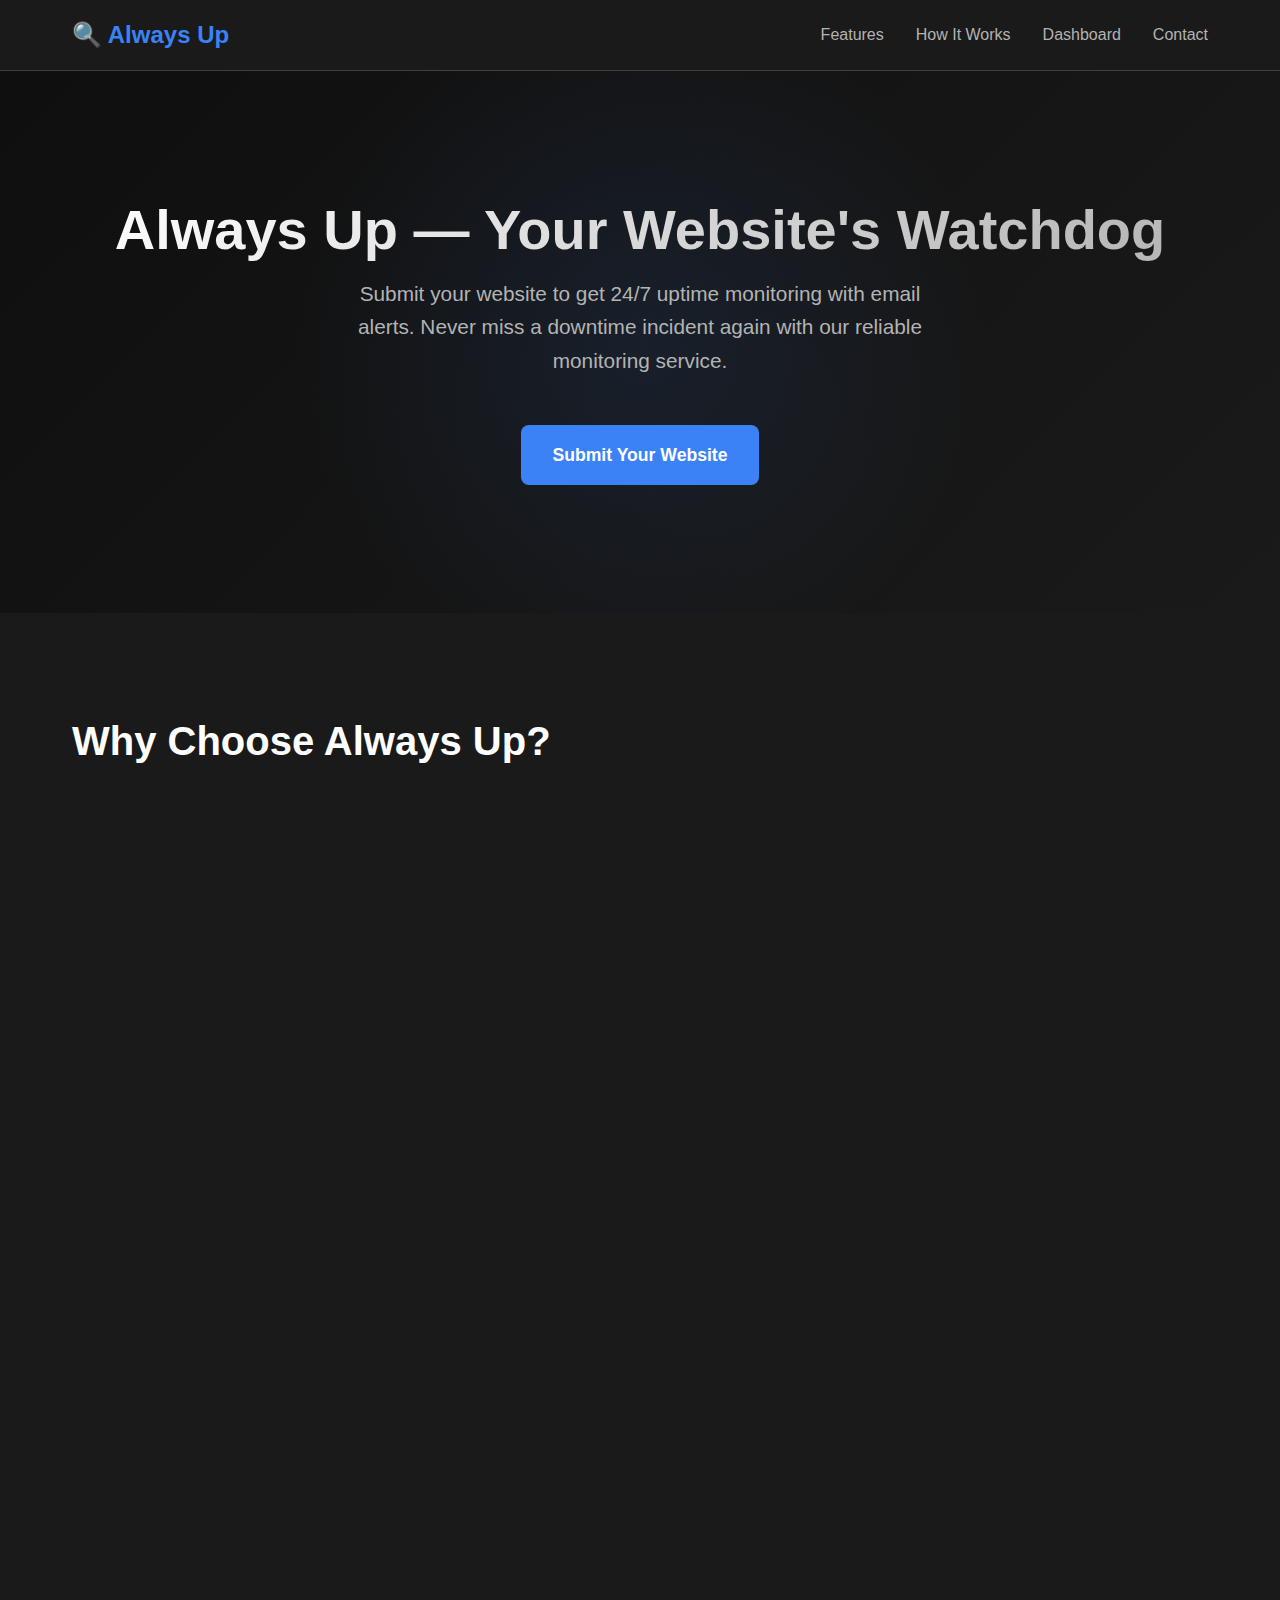
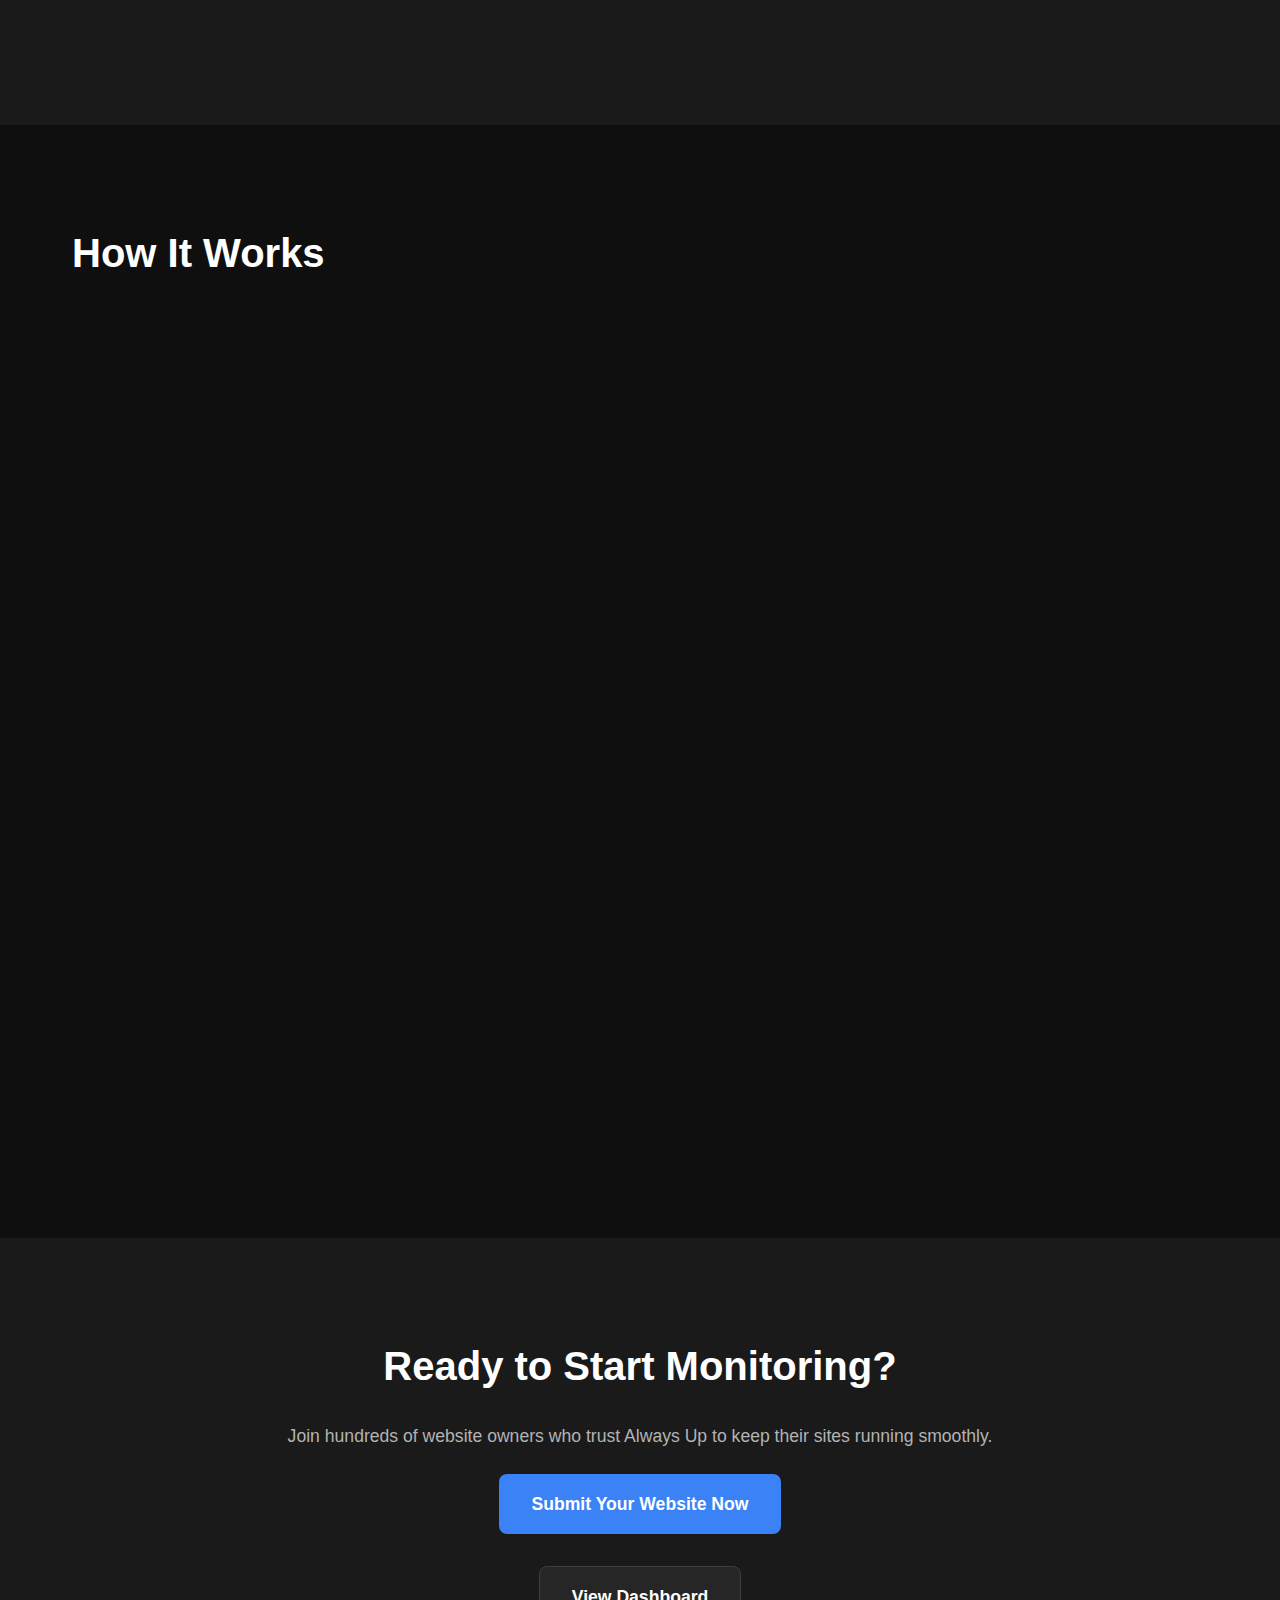
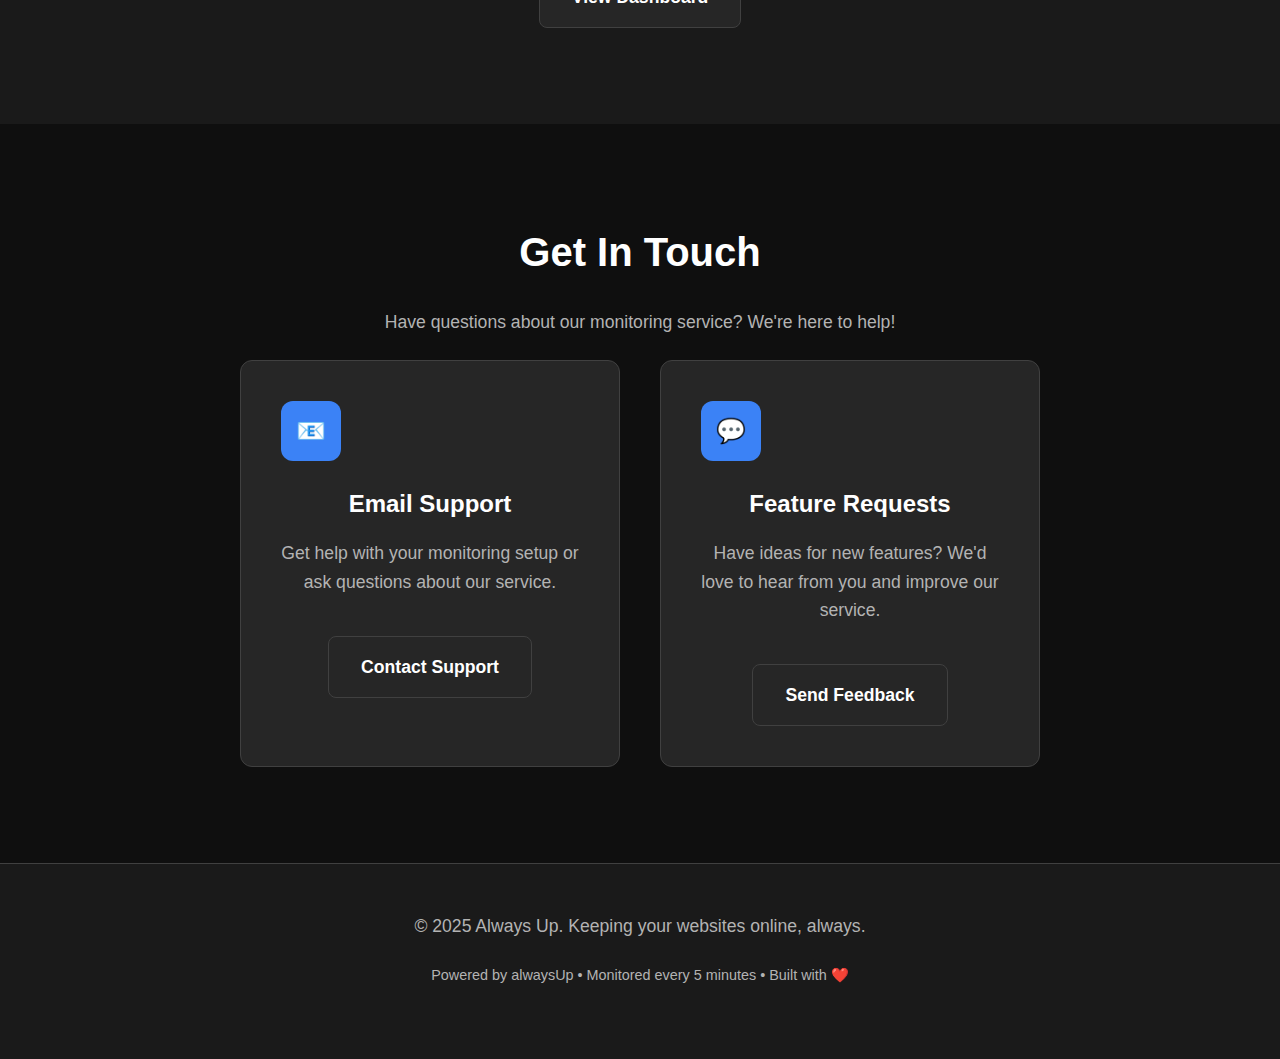
<file: index.html>
<!DOCTYPE html>
<html lang="en">
<head>
    <meta charset="UTF-8">
    <meta name="viewport" content="width=device-width, initial-scale=1.0">
    <title>Always Up — Your Website's Watchdog</title>
    <link rel="stylesheet" href="style.css">
    <link rel="icon" href="data:image/svg+xml,<svg xmlns='http://www.w3.org/2000/svg' viewBox='0 0 100 100'><text y='.9em' font-size='90'>🔍</text></svg>">
</head>
<body>
    <!-- Header -->
    <header class="header">
        <nav class="nav container">
            <a href="index.html" class="logo">
                🔍 Always Up
            </a>
            <ul class="nav-links">
                <li><a href="#features">Features</a></li>
                <li><a href="#how-it-works">How It Works</a></li>
                <li><a href="dashboard.html">Dashboard</a></li>
                <li><a href="#contact">Contact</a></li>
            </ul>
        </nav>
    </header>

    <!-- Hero Section -->
    <section class="hero">
        <div class="container">
            <div class="hero-content fade-in-up">
                <h1>Always Up — Your Website's Watchdog</h1>
                <p>Submit your website to get 24/7 uptime monitoring with email alerts. Never miss a downtime incident again with our reliable monitoring service.</p>
                <a href="https://urlcollect.onrender.com" class="btn" target="_blank" rel="noopener noreferrer">
                    Submit Your Website
                </a>
            </div>
        </div>
    </section>

    <!-- Features Section -->
    <section id="features" class="section section-alt">
        <div class="container">
            <h2>Why Choose Always Up?</h2>
            <div class="features-grid">
                <div class="feature-card fade-in-up">
                    <div class="feature-icon">⚡</div>
                    <h3>Lightning Fast Monitoring</h3>
                    <p>Get instant notifications when your website goes down. Our system checks your site every 5 minutes around the clock.</p>
                </div>
                <div class="feature-card fade-in-up">
                    <div class="feature-icon">📧</div>
                    <h3>Email Alerts</h3>
                    <p>Receive immediate email notifications when downtime is detected, so you can take action quickly to restore your site.</p>
                </div>
                <div class="feature-card fade-in-up">
                    <div class="feature-icon">📊</div>
                    <h3>Real-time Dashboard</h3>
                    <p>Monitor all your websites from a single, beautiful dashboard. View status, uptime statistics, and historical data.</p>
                </div>
                <div class="feature-card fade-in-up">
                    <div class="feature-icon">🔧</div>
                    <h3>Easy Setup</h3>
                    <p>Simply submit your website URL and we'll take care of the rest. No complex configuration or technical setup required.</p>
                </div>
                <div class="feature-card fade-in-up">
                    <div class="feature-icon">🌍</div>
                    <h3>Global Monitoring</h3>
                    <p>Monitor your websites from multiple locations worldwide to ensure accurate uptime detection and reduce false positives.</p>
                </div>
                <div class="feature-card fade-in-up">
                    <div class="feature-icon">📈</div>
                    <h3>Detailed Reports</h3>
                    <p>Get comprehensive uptime reports and analytics to understand your website's performance over time.</p>
                </div>
            </div>
        </div>
    </section>

    <!-- How It Works Section -->
    <section id="how-it-works" class="section">
        <div class="container">
            <h2>How It Works</h2>
            <div class="features-grid">
                <div class="feature-card fade-in-up">
                    <div class="feature-icon">1️⃣</div>
                    <h3>Submit Your Website</h3>
                    <p>Click the "Submit Your Website" button and provide your website URL through our simple form.</p>
                </div>
                <div class="feature-card fade-in-up">
                    <div class="feature-icon">2️⃣</div>
                    <h3>We Add You to Monitoring</h3>
                    <p>Our team reviews your submission and adds your website to our monitoring system within 24 hours.</p>
                </div>
                <div class="feature-card fade-in-up">
                    <div class="feature-icon">3️⃣</div>
                    <h3>24/7 Monitoring Begins</h3>
                    <p>Our automated system starts checking your website every 5 minutes using GitHub Actions for reliability.</p>
                </div>
                <div class="feature-card fade-in-up">
                    <div class="feature-icon">4️⃣</div>
                    <h3>Get Instant Alerts</h3>
                    <p>Receive email notifications immediately when downtime is detected, plus view real-time status on our dashboard.</p>
                </div>
            </div>
        </div>
    </section>

    <!-- CTA Section -->
    <section class="section section-alt">
        <div class="container" style="text-align: center;">
            <h2>Ready to Start Monitoring?</h2>
            <p>Join hundreds of website owners who trust Always Up to keep their sites running smoothly.</p>
            <a href="https://urlcollect.onrender.com" class="btn" target="_blank" rel="noopener noreferrer">
                Submit Your Website Now
            </a>
            <div style="margin-top: 2rem;">
                <a href="dashboard.html" class="btn btn-secondary">
                    View Dashboard
                </a>
            </div>
        </div>
    </section>

    <!-- Contact Section -->
    <section id="contact" class="section">
        <div class="container" style="text-align: center;">
            <h2>Get In Touch</h2>
            <p>Have questions about our monitoring service? We're here to help!</p>
            <div class="features-grid" style="max-width: 800px; margin: 0 auto;">
                <div class="feature-card">
                    <div class="feature-icon">📧</div>
                    <h3>Email Support</h3>
                    <p>Get help with your monitoring setup or ask questions about our service.</p>
                    <a href="mailto:connect.anandm@gmail.com" class="btn btn-secondary" style="margin-top: 1rem;">
                        Contact Support
                    </a>
                </div>
                <div class="feature-card">
                    <div class="feature-icon">💬</div>
                    <h3>Feature Requests</h3>
                    <p>Have ideas for new features? We'd love to hear from you and improve our service.</p>
                    <a href="mailto:connect.anandm@gmail.com" class="btn btn-secondary" style="margin-top: 1rem;">
                        Send Feedback
                    </a>
                </div>
            </div>
        </div>
    </section>

    <!-- Footer -->
    <footer class="footer">
        <div class="container">
            <p>&copy; 2025 Always Up. Keeping your websites online, always.</p>
            <p style="margin-top: 0.5rem; font-size: 0.9rem;">
                Powered by alwaysUp • Monitored every 5 minutes • Built with ❤️
            </p>
        </div>
    </footer>

    <script>
        // Add scroll animations
        const observerOptions = {
            threshold: 0.1,
            rootMargin: '0px 0px -50px 0px'
        };

        const observer = new IntersectionObserver((entries) => {
            entries.forEach(entry => {
                if (entry.isIntersecting) {
                    entry.target.style.opacity = '1';
                    entry.target.style.transform = 'translateY(0)';
                }
            });
        }, observerOptions);

        // Observe all fade-in-up elements
        document.querySelectorAll('.fade-in-up').forEach(el => {
            el.style.opacity = '0';
            el.style.transform = 'translateY(30px)';
            el.style.transition = 'opacity 0.6s ease-out, transform 0.6s ease-out';
            observer.observe(el);
        });

        // Smooth scrolling for anchor links
        document.querySelectorAll('a[href^="#"]').forEach(anchor => {
            anchor.addEventListener('click', function (e) {
                e.preventDefault();
                const target = document.querySelector(this.getAttribute('href'));
                if (target) {
                    target.scrollIntoView({
                        behavior: 'smooth',
                        block: 'start'
                    });
                }
            });
        });
    </script>
</body>
</html>
</file>
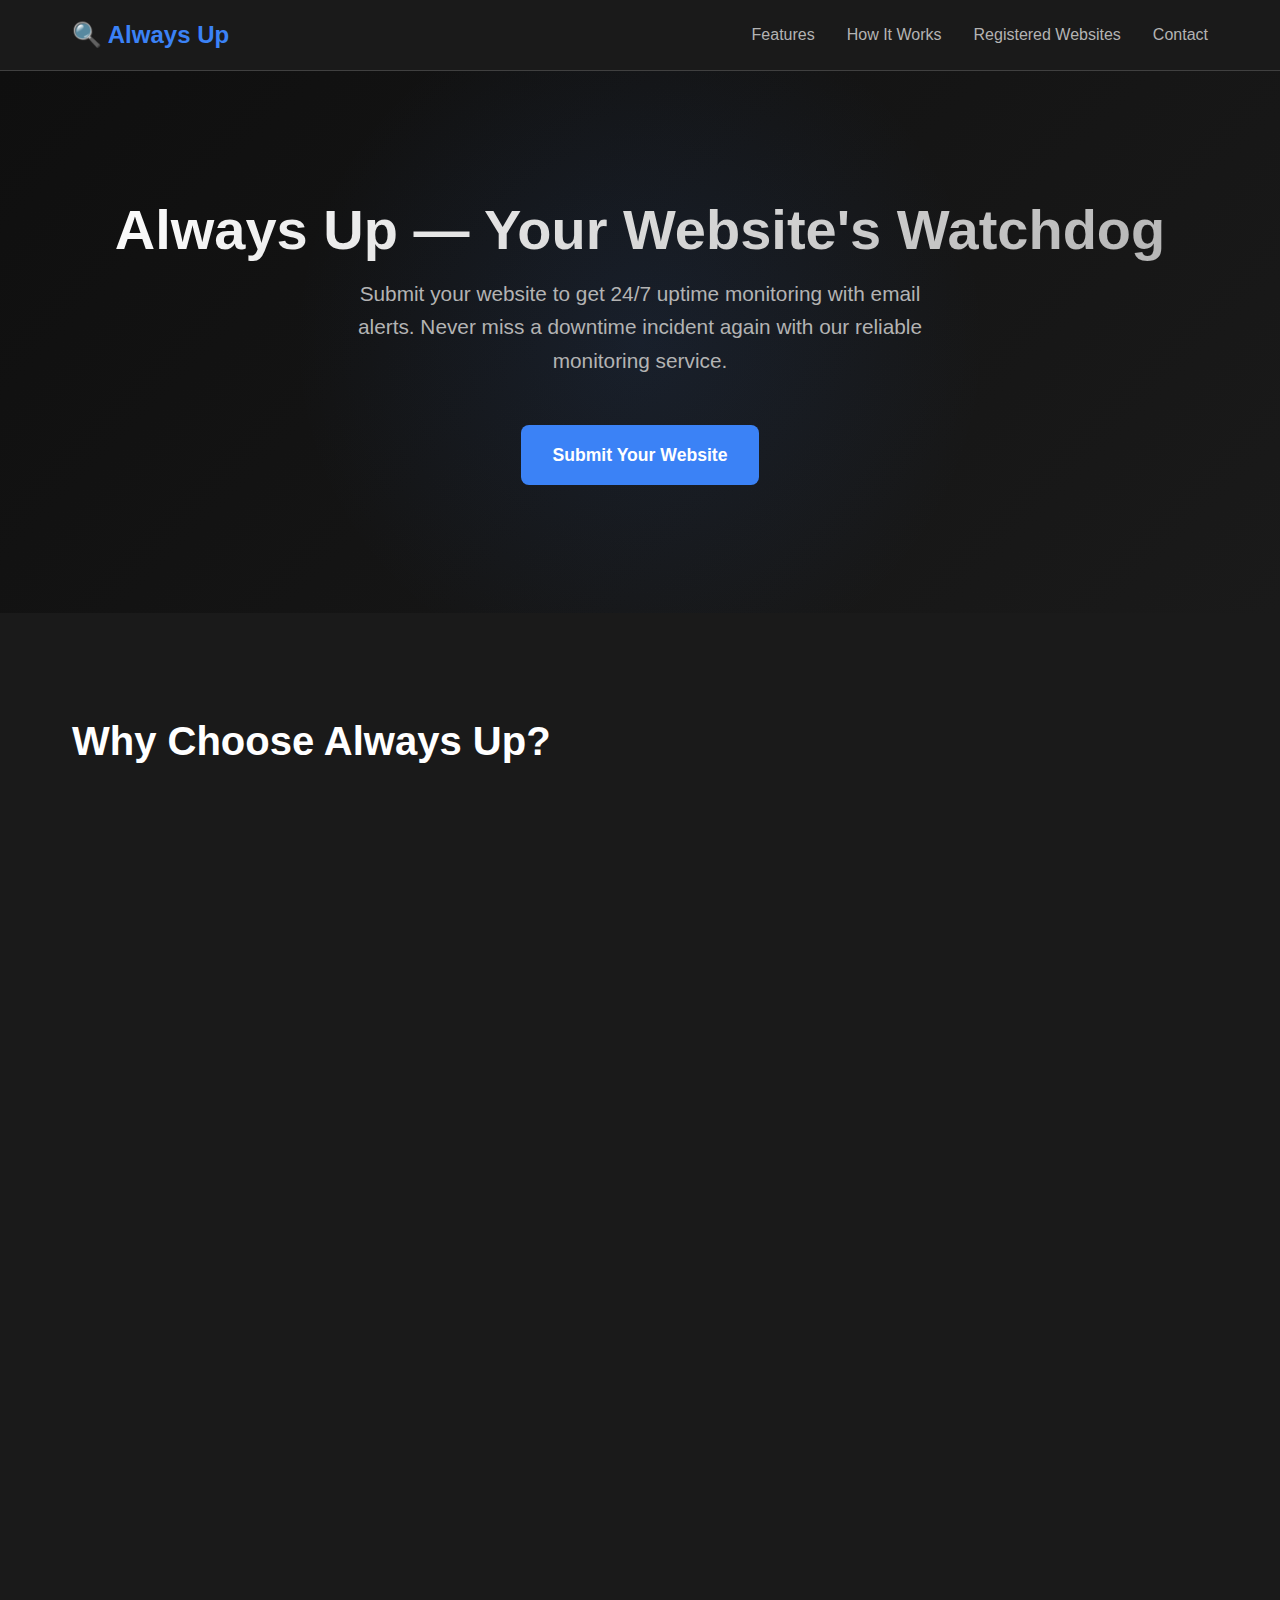
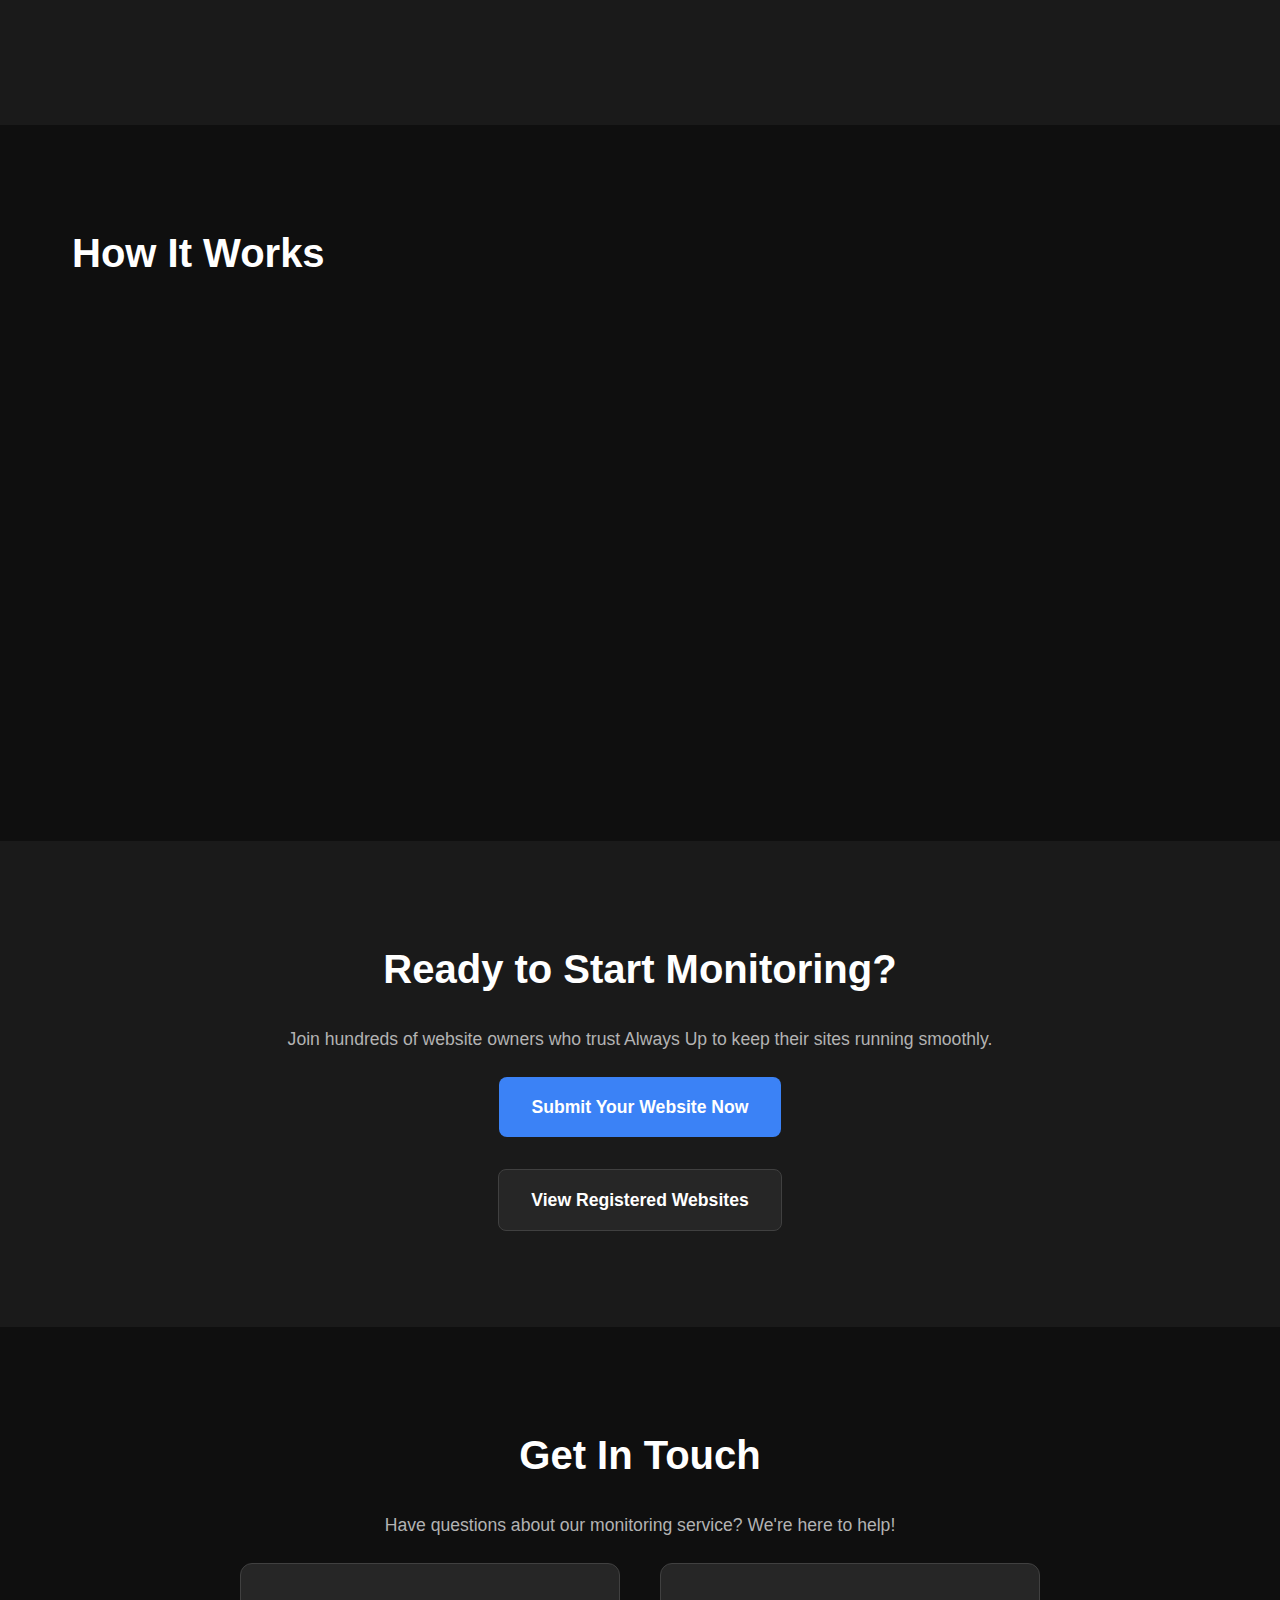
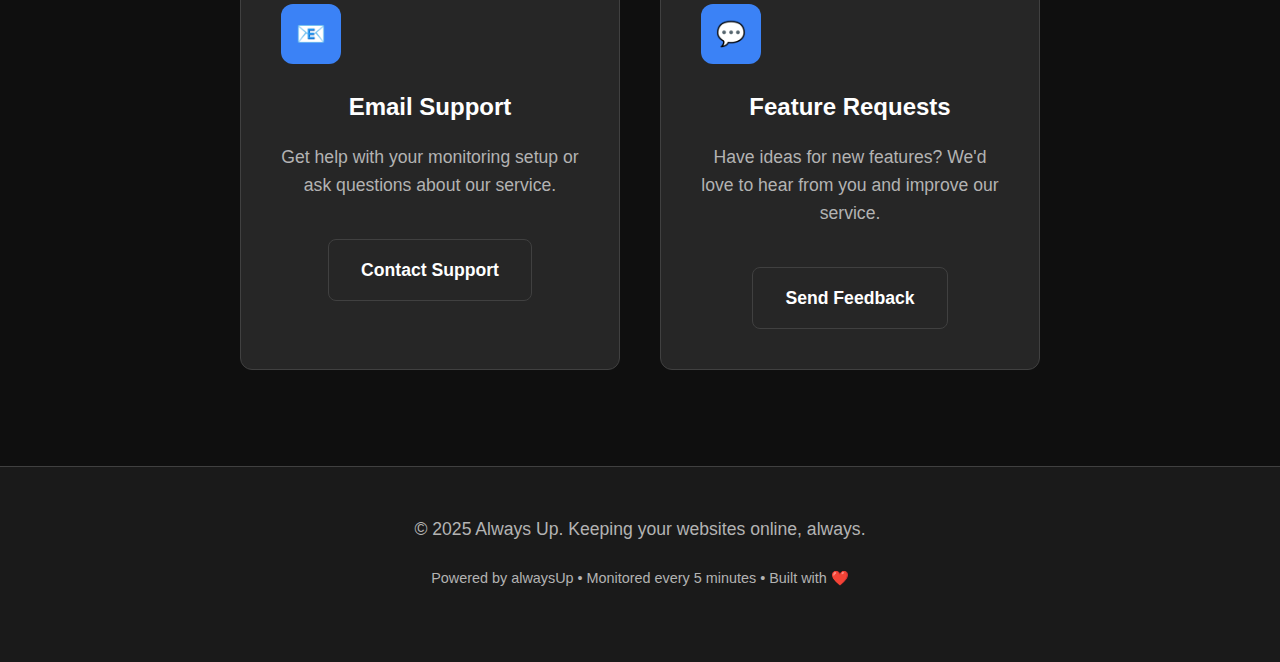
<file: docs/index.html>
<!DOCTYPE html>
<html lang="en">
<head>
    <meta charset="UTF-8">
    <meta name="viewport" content="width=device-width, initial-scale=1.0">
    <title>Always Up — Your Website's Watchdog</title>
    <link rel="stylesheet" href="style.css">
    <link rel="icon" href="data:image/svg+xml,<svg xmlns='http://www.w3.org/2000/svg' viewBox='0 0 100 100'><text y='.9em' font-size='90'>🔍</text></svg>">
</head>
<body>
    <!-- Header -->
    <header class="header">
        <nav class="nav container">
            <a href="index.html" class="logo">
                🔍 Always Up
            </a>
            <ul class="nav-links">
                <li><a href="#features">Features</a></li>
                <li><a href="#how-it-works">How It Works</a></li>
                <li><a href="https://connectanandm.github.io/alwaysUp/sites.json" target="_blank">Registered Websites</a></li>
                <li><a href="#contact">Contact</a></li>
            </ul>
        </nav>
    </header>

    <!-- Hero Section -->
    <section class="hero">
        <div class="container">
            <div class="hero-content fade-in-up">
                <h1>Always Up — Your Website's Watchdog</h1>
                <p>Submit your website to get 24/7 uptime monitoring with email alerts. Never miss a downtime incident again with our reliable monitoring service.</p>
                <a href="https://urlcollect.onrender.com" class="btn" target="_blank" rel="noopener noreferrer">
                    Submit Your Website
                </a>
            </div>
        </div>
    </section>

    <!-- Features Section -->
    <section id="features" class="section section-alt">
        <div class="container">
            <h2>Why Choose Always Up?</h2>
            <div class="features-grid">
                <div class="feature-card fade-in-up">
                    <div class="feature-icon">⚡</div>
                    <h3>Lightning Fast Monitoring</h3>
                    <p>Get instant notifications when your website goes down. Our system checks your site every 5 minutes around the clock.</p>
                </div>
                <div class="feature-card fade-in-up">
                    <div class="feature-icon">📧</div>
                    <h3>Email Alerts</h3>
                    <p>Receive immediate email notifications when downtime is detected, so you can take action quickly to restore your site.</p>
                </div>
                <div class="feature-card fade-in-up">
                    <div class="feature-icon">📊</div>
                    <h3>Real-time Dashboard</h3>
                    <p>Monitor all your websites from a single, beautiful dashboard. View status, uptime statistics, and historical data.</p>
                </div>
                <div class="feature-card fade-in-up">
                    <div class="feature-icon">🔧</div>
                    <h3>Easy Setup</h3>
                    <p>Simply submit your website URL and we'll take care of the rest. No complex configuration or technical setup required.</p>
                </div>
                <div class="feature-card fade-in-up">
                    <div class="feature-icon">🌍</div>
                    <h3>Global Monitoring</h3>
                    <p>Monitor your websites from multiple locations worldwide to ensure accurate uptime detection and reduce false positives.</p>
                </div>
                <div class="feature-card fade-in-up">
                    <div class="feature-icon">📈</div>
                    <h3>Detailed Reports</h3>
                    <p>Get comprehensive uptime reports and analytics to understand your website's performance over time.</p>
                </div>
            </div>
        </div>
    </section>

    <!-- How It Works Section -->
    <section id="how-it-works" class="section">
        <div class="container">
            <h2>How It Works</h2>
            <div class="features-grid">
                <div class="feature-card fade-in-up">
                    <div class="feature-icon">1️⃣</div>
                    <h3>Submit Your Website</h3>
                    <p>Click the "Submit Your Website" button and provide your website URL through our simple form.</p>
                </div>
                <div class="feature-card fade-in-up">
                    <div class="feature-icon">2️⃣</div>
                    <h3>We Add You to Monitoring</h3>
                    <p>Our team reviews your submission and adds your website to our monitoring system within 24 hours.</p>
                </div>
                <div class="feature-card fade-in-up">
                    <div class="feature-icon">3️⃣</div>
                    <h3>24/7 Monitoring Begins</h3>
                    <p>Our automated system starts checking your website every 5 minutes using GitHub Actions for reliability.</p>
                </div>
            </div>
        </div>
    </section>

    <!-- CTA Section -->
    <section class="section section-alt">
        <div class="container" style="text-align: center;">
            <h2>Ready to Start Monitoring?</h2>
            <p>Join hundreds of website owners who trust Always Up to keep their sites running smoothly.</p>
            <a href="https://urlcollect.onrender.com" class="btn" target="_blank" rel="noopener noreferrer">
                Submit Your Website Now
            </a>
            <div style="margin-top: 2rem;">
                <a href="https://connectanandm.github.io/alwaysUp/sites.json" target="_blank" class="btn btn-secondary">
                    View Registered Websites
                </a>
            </div>
        </div>
    </section>

    <!-- Contact Section -->
    <section id="contact" class="section">
        <div class="container" style="text-align: center;">
            <h2>Get In Touch</h2>
            <p>Have questions about our monitoring service? We're here to help!</p>
            <div class="features-grid" style="max-width: 800px; margin: 0 auto;">
                <div class="feature-card">
                    <div class="feature-icon">📧</div>
                    <h3>Email Support</h3>
                    <p>Get help with your monitoring setup or ask questions about our service.</p>
                    <a href="mailto:connect.anandm@gmail.com" class="btn btn-secondary" style="margin-top: 1rem;">
                        Contact Support
                    </a>
                </div>
                <div class="feature-card">
                    <div class="feature-icon">💬</div>
                    <h3>Feature Requests</h3>
                    <p>Have ideas for new features? We'd love to hear from you and improve our service.</p>
                    <a href="mailto:connect.anandm@gmail.com" class="btn btn-secondary" style="margin-top: 1rem;">
                        Send Feedback
                    </a>
                </div>
            </div>
        </div>
    </section>

    <!-- Footer -->
    <footer class="footer">
        <div class="container">
            <p>&copy; 2025 Always Up. Keeping your websites online, always.</p>
            <p style="margin-top: 0.5rem; font-size: 0.9rem;">
                Powered by alwaysUp • Monitored every 5 minutes • Built with ❤️
            </p>
        </div>
    </footer>

    <script>
        // Add scroll animations
        const observerOptions = {
            threshold: 0.1,
            rootMargin: '0px 0px -50px 0px'
        };

        const observer = new IntersectionObserver((entries) => {
            entries.forEach(entry => {
                if (entry.isIntersecting) {
                    entry.target.style.opacity = '1';
                    entry.target.style.transform = 'translateY(0)';
                }
            });
        }, observerOptions);

        // Observe all fade-in-up elements
        document.querySelectorAll('.fade-in-up').forEach(el => {
            el.style.opacity = '0';
            el.style.transform = 'translateY(30px)';
            el.style.transition = 'opacity 0.6s ease-out, transform 0.6s ease-out';
            observer.observe(el);
        });

        // Smooth scrolling for anchor links
        document.querySelectorAll('a[href^="#"]').forEach(anchor => {
            anchor.addEventListener('click', function (e) {
                e.preventDefault();
                const target = document.querySelector(this.getAttribute('href'));
                if (target) {
                    target.scrollIntoView({
                        behavior: 'smooth',
                        block: 'start'
                    });
                }
            });
        });
    </script>
</body>
</html>
</file>
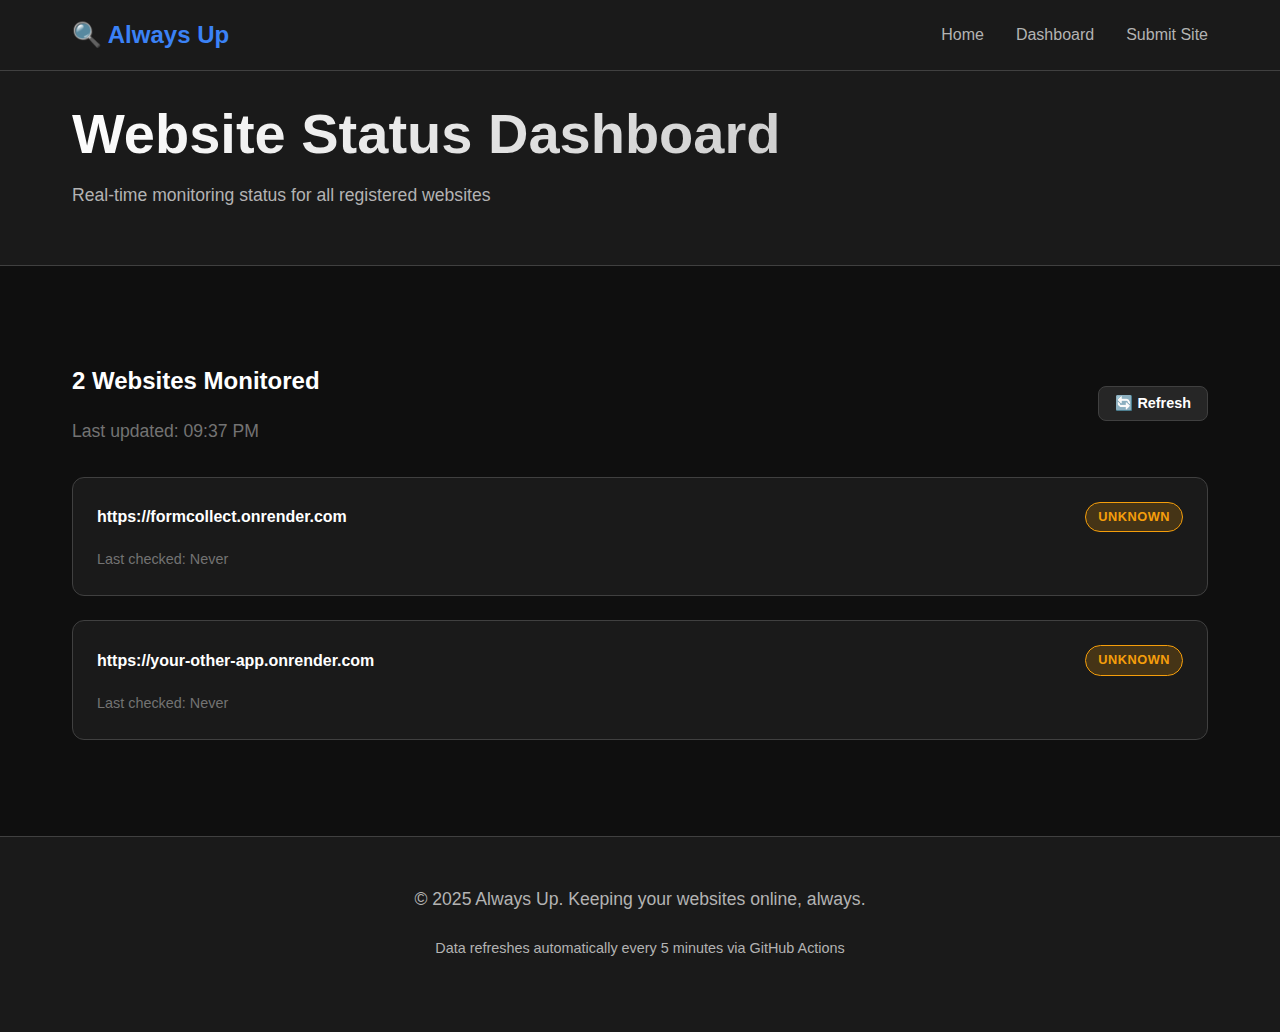
<file: dashboard.html>
<!DOCTYPE html>
<html lang="en">
<head>
    <meta charset="UTF-8">
    <meta name="viewport" content="width=device-width, initial-scale=1.0">
    <title>Dashboard — Always Up</title>
    <link rel="stylesheet" href="style.css">
    <link rel="icon" href="data:image/svg+xml,<svg xmlns='http://www.w3.org/2000/svg' viewBox='0 0 100 100'><text y='.9em' font-size='90'>📊</text></svg>">
</head>
<body>
    <!-- Header -->
    <header class="header">
        <nav class="nav container">
            <a href="index.html" class="logo">
                🔍 Always Up
            </a>
            <ul class="nav-links">
                <li><a href="index.html">Home</a></li>
                <li><a href="dashboard.html">Dashboard</a></li>
                <li><a href="https://urlcollect.onrender.com" target="_blank">Submit Site</a></li>
            </ul>
        </nav>
    </header>

    <!-- Dashboard Header -->
    <section class="dashboard-header">
        <div class="container">
            <h1>Website Status Dashboard</h1>
            <p>Real-time monitoring status for all registered websites</p>
        </div>
    </section>

    <!-- Dashboard Content -->
    <section class="section">
        <div class="container">
            <div class="dashboard-controls">
                <div>
                    <h3 id="status-count">Loading...</h3>
                    <p style="color: var(--text-muted); margin: 0;">Last updated: <span id="last-updated">Never</span></p>
                </div>
                <button id="refresh-btn" class="btn btn-secondary refresh-btn">
                    🔄 Refresh
                </button>
            </div>

            <!-- Loading State -->
            <div id="loading" class="loading">
                <div class="pulse">🔄 Loading website status...</div>
            </div>

            <!-- Error State -->
            <div id="error" class="error" style="display: none;">
                <h3>⚠️ Unable to Load Data</h3>
                <p>We couldn't fetch the website status data. This might be because:</p>
                <ul style="text-align: left; max-width: 400px; margin: 1rem auto;">
                    <li>The sites.json file doesn't exist yet</li>
                    <li>No websites have been added to monitoring</li>
                    <li>There's a network connectivity issue</li>
                </ul>
                <button id="retry-btn" class="btn" style="margin-top: 1rem;">
                    Try Again
                </button>
            </div>

            <!-- Status Grid -->
            <div id="status-grid" class="status-grid" style="display: none;">
                <!-- Dynamic content will be inserted here -->
            </div>

            <!-- Empty State -->
            <div id="empty-state" class="loading" style="display: none;">
                <h3>🌟 No Websites Being Monitored Yet</h3>
                <p>Start monitoring your first website by submitting it through our form.</p>
                <a href="https://urlcollect.onrender.com" class="btn" target="_blank" style="margin-top: 1rem;">
                    Submit Your Website
                </a>
            </div>
        </div>
    </section>

    <!-- Footer -->
    <footer class="footer">
        <div class="container">
            <p>&copy; 2025 Always Up. Keeping your websites online, always.</p>
            <p style="margin-top: 0.5rem; font-size: 0.9rem;">
                Data refreshes automatically every 5 minutes via GitHub Actions
            </p>
        </div>
    </footer>

    <script>
        class DashboardManager {
            constructor() {
                this.refreshBtn = document.getElementById('refresh-btn');
                this.statusGrid = document.getElementById('status-grid');
                this.loading = document.getElementById('loading');
                this.error = document.getElementById('error');
                this.emptyState = document.getElementById('empty-state');
                this.statusCount = document.getElementById('status-count');
                this.lastUpdated = document.getElementById('last-updated');
                this.retryBtn = document.getElementById('retry-btn');
                
                this.initializeEventListeners();
                this.loadData();
                
                // Auto refresh every 2 minutes
                setInterval(() => this.loadData(), 120000);
            }
            
            initializeEventListeners() {
                this.refreshBtn.addEventListener('click', () => this.loadData());
                this.retryBtn.addEventListener('click', () => this.loadData());
            }
            
            async loadData() {
                this.showLoading();
                this.updateRefreshButton(true);
                
                try {
                    const response = await fetch(
    location.hostname.includes('github.io')
        ? 'https://raw.githubusercontent.com/connectsanand/alwaysUp/main/sites.json'
        : '/sites.json'
);

                    
                    if (!response.ok) {
                        throw new Error(`HTTP ${response.status}: ${response.statusText}`);
                    }
                    
                    const data = await response.json();
                    
                    if (!data || (!Array.isArray(data) && !data.sites)) {
                        throw new Error('Invalid data format');
                    }
                    
                    // Handle both array format and object with sites property
                    const sites = Array.isArray(data) ? data : (data.sites || []);
                    
                    if (sites.length === 0) {
                        this.showEmptyState();
                    } else {
                        this.renderSites(sites);
                        this.showStatusGrid();
                    }
                    
                    this.updateLastRefreshed();
                    
                } catch (error) {
                    console.error('Error loading sites data:', error);
                    this.showError();
                } finally {
                    this.updateRefreshButton(false);
                }
            }
            
            renderSites(sites) {
                const sitesHTML = sites.map(site => this.createSiteCard(site)).join('');
                this.statusGrid.innerHTML = sitesHTML;
                this.statusCount.textContent = `${sites.length} Website${sites.length !== 1 ? 's' : ''} Monitored`;
            }
            
            createSiteCard(site) {
                // Handle different possible data structures
                const url = site.url || site.site || site.domain || site.name || 'Unknown URL';
                const status = this.determineStatus(site);
                const lastChecked = this.formatLastChecked(site);
                const responseTime = this.getResponseTime(site);
                
                return `
                    <div class="status-card fade-in-up">
                        <div class="status-header">
                            <div class="site-url">${this.escapeHtml(url)}</div>
                            <div class="status-badge ${status.class}">${status.text}</div>
                        </div>
                        <div class="status-details">
                            <span>Last checked: ${lastChecked}</span>
                            ${responseTime ? `<span>Response time: ${responseTime}</span>` : ''}
                        </div>
                    </div>
                `;
            }
            
            determineStatus(site) {
                // Check various possible status indicators
                if (site.status === 'up' || site.status === 'online' || site.up === true) {
                    return { class: 'status-up', text: 'Up' };
                } else if (site.status === 'down' || site.status === 'offline' || site.up === false) {
                    return { class: 'status-down', text: 'Down' };
                } else {
                    return { class: 'status-unknown', text: 'Unknown' };
                }
            }
            
            formatLastChecked(site) {
                const lastChecked = site.lastChecked || site.last_checked || site.timestamp || site.updated;
                
                if (!lastChecked) {
                    return 'Never';
                }
                
                try {
                    const date = new Date(lastChecked);
                    if (isNaN(date.getTime())) {
                        return 'Invalid date';
                    }
                    
                    const now = new Date();
                    const diffMs = now - date;
                    const diffMins = Math.floor(diffMs / 60000);
                    
                    if (diffMins < 1) {
                        return 'Just now';
                    } else if (diffMins < 60) {
                        return `${diffMins} min${diffMins !== 1 ? 's' : ''} ago`;
                    } else if (diffMins < 1440) {
                        const hours = Math.floor(diffMins / 60);
                        return `${hours} hour${hours !== 1 ? 's' : ''} ago`;
                    } else {
                        return date.toLocaleDateString() + ' ' + date.toLocaleTimeString([], {hour: '2-digit', minute:'2-digit'});
                    }
                } catch (error) {
                    return 'Invalid date';
                }
            }
            
            getResponseTime(site) {
                const responseTime = site.responseTime || site.response_time || site.ping;
                if (responseTime && typeof responseTime === 'number') {
                    return `${responseTime}ms`;
                }
                return null;
            }
            
            escapeHtml(text) {
                const div = document.createElement('div');
                div.textContent = text;
                return div.innerHTML;
            }
            
            showLoading() {
                this.hideAllStates();
                this.loading.style.display = 'block';
            }
            
            showError() {
                this.hideAllStates();
                this.error.style.display = 'block';
                this.statusCount.textContent = 'Unable to load data';
            }
            
            showEmptyState() {
                this.hideAllStates();
                this.emptyState.style.display = 'block';
                this.statusCount.textContent = 'No websites monitored';
            }
            
            showStatusGrid() {
                this.hideAllStates();
                this.statusGrid.style.display = 'grid';
                
                // Trigger animations for new cards
                setTimeout(() => {
                    document.querySelectorAll('.status-card').forEach((card, index) => {
                        setTimeout(() => {
                            card.style.opacity = '1';
                            card.style.transform = 'translateY(0)';
                        }, index * 100);
                    });
                }, 50);
            }
            
            hideAllStates() {
                this.loading.style.display = 'none';
                this.error.style.display = 'none';
                this.emptyState.style.display = 'none';
                this.statusGrid.style.display = 'none';
            }
            
            updateRefreshButton(loading) {
                if (loading) {
                    this.refreshBtn.textContent = '🔄 Refreshing...';
                    this.refreshBtn.disabled = true;
                    this.refreshBtn.style.opacity = '0.6';
                } else {
                    this.refreshBtn.textContent = '🔄 Refresh';
                    this.refreshBtn.disabled = false;
                    this.refreshBtn.style.opacity = '1';
                }
            }
            
            updateLastRefreshed() {
                const now = new Date();
                this.lastUpdated.textContent = now.toLocaleTimeString([], {hour: '2-digit', minute:'2-digit'});
            }
        }
        
        // Initialize dashboard when DOM is loaded
        document.addEventListener('DOMContentLoaded', () => {
            new DashboardManager();
        });
        
        // Add CSS for card animations
        const style = document.createElement('style');
        style.textContent = `
            .status-card {
                opacity: 0;
                transform: translateY(20px);
                transition: opacity 0.4s ease-out, transform 0.4s ease-out;
            }
        `;
        document.head.appendChild(style);
    </script>
</body>
</html>
</file>
<file: style.css>
/* Reset and Base Styles */
* {
    margin: 0;
    padding: 0;
    box-sizing: border-box;
  }
  
  :root {
    /* Dark theme color palette */
    --bg-primary: #0f0f0f;
    --bg-secondary: #1a1a1a;
    --bg-tertiary: #262626;
    --text-primary: #ffffff;
    --text-secondary: #b3b3b3;
    --text-muted: #737373;
    --accent-primary: #3b82f6;
    --accent-hover: #2563eb;
    --success: #10b981;
    --error: #ef4444;
    --warning: #f59e0b;
    --border: #404040;
    --shadow: rgba(0, 0, 0, 0.5);
  }
  
  body {
    font-family: -apple-system, BlinkMacSystemFont, 'Segoe UI', Roboto, 'Helvetica Neue', Arial, sans-serif;
    background-color: var(--bg-primary);
    color: var(--text-primary);
    line-height: 1.6;
    overflow-x: hidden;
  }
  
  /* Typography */
  h1 {
    font-size: 3.5rem;
    font-weight: 800;
    line-height: 1.1;
    background: linear-gradient(135deg, var(--text-primary) 0%, var(--text-secondary) 100%);
    -webkit-background-clip: text;
    -webkit-text-fill-color: transparent;
    background-clip: text;
    margin-bottom: 1rem;
  }
  
  h2 {
    font-size: 2.5rem;
    font-weight: 700;
    margin-bottom: 1.5rem;
    color: var(--text-primary);
  }
  
  h3 {
    font-size: 1.5rem;
    font-weight: 600;
    margin-bottom: 1rem;
    color: var(--text-primary);
  }
  
  p {
    font-size: 1.1rem;
    color: var(--text-secondary);
    margin-bottom: 1.5rem;
  }
  
  /* Layout Components */
  .container {
    max-width: 1200px;
    margin: 0 auto;
    padding: 0 2rem;
  }
  
  .section {
    padding: 6rem 0;
  }
  
  .section-alt {
    background-color: var(--bg-secondary);
  }
  
  /* Header */
  .header {
    background-color: var(--bg-secondary);
    padding: 1rem 0;
    border-bottom: 1px solid var(--border);
    position: sticky;
    top: 0;
    z-index: 100;
    backdrop-filter: blur(10px);
  }
  
  .nav {
    display: flex;
    justify-content: space-between;
    align-items: center;
  }
  
  .logo {
    font-size: 1.5rem;
    font-weight: 700;
    color: var(--accent-primary);
    text-decoration: none;
    display: flex;
    align-items: center;
    gap: 0.5rem;
  }
  
  .nav-links {
    display: flex;
    gap: 2rem;
    list-style: none;
  }
  
  .nav-links a {
    color: var(--text-secondary);
    text-decoration: none;
    font-weight: 500;
    transition: color 0.3s ease;
  }
  
  .nav-links a:hover {
    color: var(--text-primary);
  }
  
  /* Buttons */
  .btn {
    display: inline-block;
    padding: 1rem 2rem;
    background-color: var(--accent-primary);
    color: white;
    text-decoration: none;
    border: none;
    border-radius: 8px;
    font-weight: 600;
    font-size: 1.1rem;
    cursor: pointer;
    transition: all 0.3s ease;
    text-align: center;
  }
  
  .btn:hover {
    background-color: var(--accent-hover);
    transform: translateY(-2px);
    box-shadow: 0 10px 25px rgba(59, 130, 246, 0.3);
  }
  
  .btn-secondary {
    background-color: var(--bg-tertiary);
    color: var(--text-primary);
    border: 1px solid var(--border);
  }
  
  .btn-secondary:hover {
    background-color: var(--border);
    transform: translateY(-2px);
    box-shadow: 0 10px 25px var(--shadow);
  }
  
  /* Hero Section */
  .hero {
    text-align: center;
    padding: 8rem 0;
    background: linear-gradient(135deg, var(--bg-primary) 0%, var(--bg-secondary) 100%);
    position: relative;
    overflow: hidden;
  }
  
  .hero::before {
    content: '';
    position: absolute;
    top: 0;
    left: 0;
    right: 0;
    bottom: 0;
    background: radial-gradient(circle at 50% 50%, rgba(59, 130, 246, 0.1) 0%, transparent 50%);
    pointer-events: none;
  }
  
  .hero-content {
    position: relative;
    z-index: 2;
  }
  
  .hero p {
    font-size: 1.3rem;
    max-width: 600px;
    margin: 0 auto 3rem;
    color: var(--text-secondary);
  }
  
  /* Features Grid */
  .features-grid {
    display: grid;
    grid-template-columns: repeat(auto-fit, minmax(300px, 1fr));
    gap: 2.5rem;
    margin-top: 4rem;
  }
  
  .feature-card {
    background-color: var(--bg-tertiary);
    padding: 2.5rem;
    border-radius: 12px;
    border: 1px solid var(--border);
    transition: all 0.3s ease;
  }
  
  .feature-card:hover {
    transform: translateY(-5px);
    box-shadow: 0 20px 40px var(--shadow);
    border-color: var(--accent-primary);
  }
  
  .feature-icon {
    width: 60px;
    height: 60px;
    background-color: var(--accent-primary);
    border-radius: 12px;
    display: flex;
    align-items: center;
    justify-content: center;
    margin-bottom: 1.5rem;
    font-size: 1.5rem;
  }
  
  /* Dashboard Styles */
  .dashboard-header {
    background-color: var(--bg-secondary);
    padding: 2rem 0;
    border-bottom: 1px solid var(--border);
  }
  
  .dashboard-controls {
    display: flex;
    justify-content: space-between;
    align-items: center;
    margin-bottom: 2rem;
    flex-wrap: wrap;
    gap: 1rem;
  }
  
  .refresh-btn {
    padding: 0.5rem 1rem;
    font-size: 0.9rem;
  }
  
  .status-grid {
    display: grid;
    gap: 1.5rem;
    margin-top: 2rem;
  }
  
  .status-card {
    background-color: var(--bg-secondary);
    border: 1px solid var(--border);
    border-radius: 12px;
    padding: 1.5rem;
    transition: all 0.3s ease;
  }
  
  .status-card:hover {
    transform: translateY(-2px);
    box-shadow: 0 10px 25px var(--shadow);
  }
  
  .status-header {
    display: flex;
    justify-content: space-between;
    align-items: center;
    margin-bottom: 1rem;
  }
  
  .site-url {
    font-weight: 600;
    color: var(--text-primary);
    word-break: break-all;
  }
  
  .status-badge {
    padding: 0.25rem 0.75rem;
    border-radius: 20px;
    font-size: 0.8rem;
    font-weight: 600;
    text-transform: uppercase;
    letter-spacing: 0.5px;
  }
  
  .status-up {
    background-color: rgba(16, 185, 129, 0.2);
    color: var(--success);
    border: 1px solid var(--success);
  }
  
  .status-down {
    background-color: rgba(239, 68, 68, 0.2);
    color: var(--error);
    border: 1px solid var(--error);
  }
  
  .status-unknown {
    background-color: rgba(245, 158, 11, 0.2);
    color: var(--warning);
    border: 1px solid var(--warning);
  }
  
  .status-details {
    display: flex;
    justify-content: space-between;
    color: var(--text-muted);
    font-size: 0.9rem;
  }
  
  .loading {
    text-align: center;
    padding: 4rem 0;
    color: var(--text-secondary);
  }
  
  .error {
    text-align: center;
    padding: 4rem 0;
    color: var(--error);
  }
  
  /* Footer */
  .footer {
    background-color: var(--bg-secondary);
    padding: 3rem 0;
    border-top: 1px solid var(--border);
    text-align: center;
    color: var(--text-muted);
  }
  
  /* Responsive Design */
  @media (max-width: 768px) {
    .container {
      padding: 0 1rem;
    }
    
    h1 {
      font-size: 2.5rem;
    }
    
    h2 {
      font-size: 2rem;
    }
    
    .hero {
      padding: 4rem 0;
    }
    
    .section {
      padding: 4rem 0;
    }
    
    .nav-links {
      display: none;
    }
    
    .dashboard-controls {
      flex-direction: column;
      align-items: stretch;
    }
    
    .status-header {
      flex-direction: column;
      align-items: flex-start;
      gap: 0.5rem;
    }
    
    .status-details {
      flex-direction: column;
      gap: 0.25rem;
    }
  }
  
  @media (max-width: 480px) {
    h1 {
      font-size: 2rem;
    }
    
    .hero p {
      font-size: 1.1rem;
    }
    
    .feature-card {
      padding: 1.5rem;
    }
    
    .status-card {
      padding: 1rem;
    }
  }
  
  /* Animations */
  @keyframes fadeInUp {
    from {
      opacity: 0;
      transform: translateY(30px);
    }
    to {
      opacity: 1;
      transform: translateY(0);
    }
  }
  
  .fade-in-up {
    animation: fadeInUp 0.6s ease-out;
  }
  
  @keyframes pulse {
    0%, 100% {
      opacity: 1;
    }
    50% {
      opacity: 0.5;
    }
  }
  
  .pulse {
    animation: pulse 2s infinite;
  }
</file>
<file: docs/style.css>
/* Reset and Base Styles */
* {
    margin: 0;
    padding: 0;
    box-sizing: border-box;
  }
  
  :root {
    /* Dark theme color palette */
    --bg-primary: #0f0f0f;
    --bg-secondary: #1a1a1a;
    --bg-tertiary: #262626;
    --text-primary: #ffffff;
    --text-secondary: #b3b3b3;
    --text-muted: #737373;
    --accent-primary: #3b82f6;
    --accent-hover: #2563eb;
    --success: #10b981;
    --error: #ef4444;
    --warning: #f59e0b;
    --border: #404040;
    --shadow: rgba(0, 0, 0, 0.5);
  }
  
  body {
    font-family: -apple-system, BlinkMacSystemFont, 'Segoe UI', Roboto, 'Helvetica Neue', Arial, sans-serif;
    background-color: var(--bg-primary);
    color: var(--text-primary);
    line-height: 1.6;
    overflow-x: hidden;
  }
  
  /* Typography */
  h1 {
    font-size: 3.5rem;
    font-weight: 800;
    line-height: 1.1;
    background: linear-gradient(135deg, var(--text-primary) 0%, var(--text-secondary) 100%);
    -webkit-background-clip: text;
    -webkit-text-fill-color: transparent;
    background-clip: text;
    margin-bottom: 1rem;
  }
  
  h2 {
    font-size: 2.5rem;
    font-weight: 700;
    margin-bottom: 1.5rem;
    color: var(--text-primary);
  }
  
  h3 {
    font-size: 1.5rem;
    font-weight: 600;
    margin-bottom: 1rem;
    color: var(--text-primary);
  }
  
  p {
    font-size: 1.1rem;
    color: var(--text-secondary);
    margin-bottom: 1.5rem;
  }
  
  /* Layout Components */
  .container {
    max-width: 1200px;
    margin: 0 auto;
    padding: 0 2rem;
  }
  
  .section {
    padding: 6rem 0;
  }
  
  .section-alt {
    background-color: var(--bg-secondary);
  }
  
  /* Header */
  .header {
    background-color: var(--bg-secondary);
    padding: 1rem 0;
    border-bottom: 1px solid var(--border);
    position: sticky;
    top: 0;
    z-index: 100;
    backdrop-filter: blur(10px);
  }
  
  .nav {
    display: flex;
    justify-content: space-between;
    align-items: center;
  }
  
  .logo {
    font-size: 1.5rem;
    font-weight: 700;
    color: var(--accent-primary);
    text-decoration: none;
    display: flex;
    align-items: center;
    gap: 0.5rem;
  }
  
  .nav-links {
    display: flex;
    gap: 2rem;
    list-style: none;
  }
  
  .nav-links a {
    color: var(--text-secondary);
    text-decoration: none;
    font-weight: 500;
    transition: color 0.3s ease;
  }
  
  .nav-links a:hover {
    color: var(--text-primary);
  }
  
  /* Buttons */
  .btn {
    display: inline-block;
    padding: 1rem 2rem;
    background-color: var(--accent-primary);
    color: white;
    text-decoration: none;
    border: none;
    border-radius: 8px;
    font-weight: 600;
    font-size: 1.1rem;
    cursor: pointer;
    transition: all 0.3s ease;
    text-align: center;
  }
  
  .btn:hover {
    background-color: var(--accent-hover);
    transform: translateY(-2px);
    box-shadow: 0 10px 25px rgba(59, 130, 246, 0.3);
  }
  
  .btn-secondary {
    background-color: var(--bg-tertiary);
    color: var(--text-primary);
    border: 1px solid var(--border);
  }
  
  .btn-secondary:hover {
    background-color: var(--border);
    transform: translateY(-2px);
    box-shadow: 0 10px 25px var(--shadow);
  }
  
  /* Hero Section */
  .hero {
    text-align: center;
    padding: 8rem 0;
    background: linear-gradient(135deg, var(--bg-primary) 0%, var(--bg-secondary) 100%);
    position: relative;
    overflow: hidden;
  }
  
  .hero::before {
    content: '';
    position: absolute;
    top: 0;
    left: 0;
    right: 0;
    bottom: 0;
    background: radial-gradient(circle at 50% 50%, rgba(59, 130, 246, 0.1) 0%, transparent 50%);
    pointer-events: none;
  }
  
  .hero-content {
    position: relative;
    z-index: 2;
  }
  
  .hero p {
    font-size: 1.3rem;
    max-width: 600px;
    margin: 0 auto 3rem;
    color: var(--text-secondary);
  }
  
  /* Features Grid */
  .features-grid {
    display: grid;
    grid-template-columns: repeat(auto-fit, minmax(300px, 1fr));
    gap: 2.5rem;
    margin-top: 4rem;
  }
  
  .feature-card {
    background-color: var(--bg-tertiary);
    padding: 2.5rem;
    border-radius: 12px;
    border: 1px solid var(--border);
    transition: all 0.3s ease;
  }
  
  .feature-card:hover {
    transform: translateY(-5px);
    box-shadow: 0 20px 40px var(--shadow);
    border-color: var(--accent-primary);
  }
  
  .feature-icon {
    width: 60px;
    height: 60px;
    background-color: var(--accent-primary);
    border-radius: 12px;
    display: flex;
    align-items: center;
    justify-content: center;
    margin-bottom: 1.5rem;
    font-size: 1.5rem;
  }
  
  /* Dashboard Styles */
  .dashboard-header {
    background-color: var(--bg-secondary);
    padding: 2rem 0;
    border-bottom: 1px solid var(--border);
  }
  
  .dashboard-controls {
    display: flex;
    justify-content: space-between;
    align-items: center;
    margin-bottom: 2rem;
    flex-wrap: wrap;
    gap: 1rem;
  }
  
  .refresh-btn {
    padding: 0.5rem 1rem;
    font-size: 0.9rem;
  }
  
  .status-grid {
    display: grid;
    gap: 1.5rem;
    margin-top: 2rem;
  }
  
  .status-card {
    background-color: var(--bg-secondary);
    border: 1px solid var(--border);
    border-radius: 12px;
    padding: 1.5rem;
    transition: all 0.3s ease;
  }
  
  .status-card:hover {
    transform: translateY(-2px);
    box-shadow: 0 10px 25px var(--shadow);
  }
  
  .status-header {
    display: flex;
    justify-content: space-between;
    align-items: center;
    margin-bottom: 1rem;
  }
  
  .site-url {
    font-weight: 600;
    color: var(--text-primary);
    word-break: break-all;
  }
  
  .status-badge {
    padding: 0.25rem 0.75rem;
    border-radius: 20px;
    font-size: 0.8rem;
    font-weight: 600;
    text-transform: uppercase;
    letter-spacing: 0.5px;
  }
  
  .status-up {
    background-color: rgba(16, 185, 129, 0.2);
    color: var(--success);
    border: 1px solid var(--success);
  }
  
  .status-down {
    background-color: rgba(239, 68, 68, 0.2);
    color: var(--error);
    border: 1px solid var(--error);
  }
  
  .status-unknown {
    background-color: rgba(245, 158, 11, 0.2);
    color: var(--warning);
    border: 1px solid var(--warning);
  }
  
  .status-details {
    display: flex;
    justify-content: space-between;
    color: var(--text-muted);
    font-size: 0.9rem;
  }
  
  .loading {
    text-align: center;
    padding: 4rem 0;
    color: var(--text-secondary);
  }
  
  .error {
    text-align: center;
    padding: 4rem 0;
    color: var(--error);
  }
  
  /* Footer */
  .footer {
    background-color: var(--bg-secondary);
    padding: 3rem 0;
    border-top: 1px solid var(--border);
    text-align: center;
    color: var(--text-muted);
  }
  
  /* Responsive Design */
  @media (max-width: 768px) {
    .container {
      padding: 0 1rem;
    }
    
    h1 {
      font-size: 2.5rem;
    }
    
    h2 {
      font-size: 2rem;
    }
    
    .hero {
      padding: 4rem 0;
    }
    
    .section {
      padding: 4rem 0;
    }
    
    .nav-links {
      display: none;
    }
    
    .dashboard-controls {
      flex-direction: column;
      align-items: stretch;
    }
    
    .status-header {
      flex-direction: column;
      align-items: flex-start;
      gap: 0.5rem;
    }
    
    .status-details {
      flex-direction: column;
      gap: 0.25rem;
    }
  }
  
  @media (max-width: 480px) {
    h1 {
      font-size: 2rem;
    }
    
    .hero p {
      font-size: 1.1rem;
    }
    
    .feature-card {
      padding: 1.5rem;
    }
    
    .status-card {
      padding: 1rem;
    }
  }
  
  /* Animations */
  @keyframes fadeInUp {
    from {
      opacity: 0;
      transform: translateY(30px);
    }
    to {
      opacity: 1;
      transform: translateY(0);
    }
  }
  
  .fade-in-up {
    animation: fadeInUp 0.6s ease-out;
  }
  
  @keyframes pulse {
    0%, 100% {
      opacity: 1;
    }
    50% {
      opacity: 0.5;
    }
  }
  
  .pulse {
    animation: pulse 2s infinite;
  }
</file>
